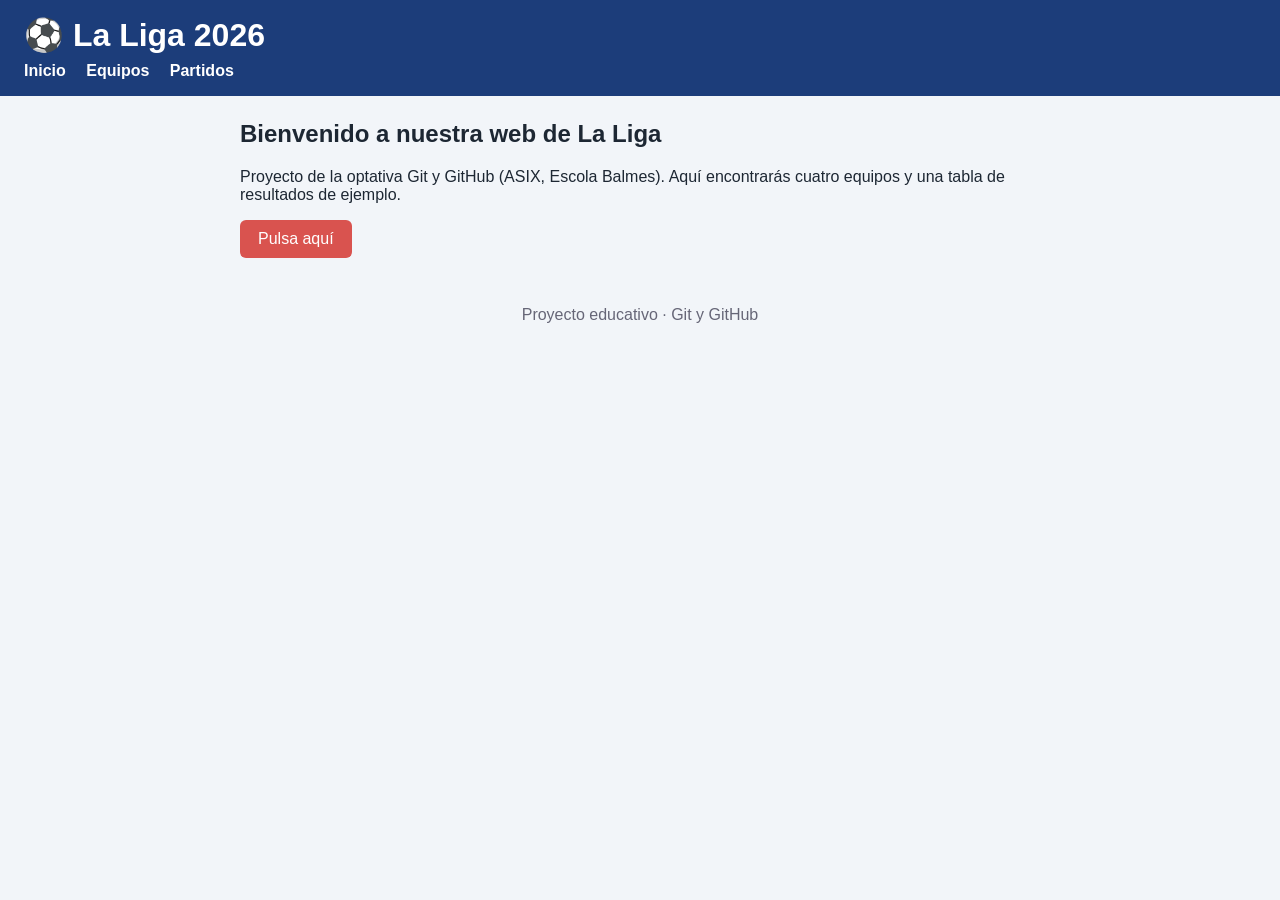
<file: index.html>
<!DOCTYPE html>
<html lang="es">
<head>
  <meta charset="UTF-8">
  <meta name="viewport" content="width=device-width, initial-scale=1">
  <title>La Liga · Inicio</title>
  <link rel="stylesheet" href="css/style.css">
</head>
<body>
  <header>
    <h1>⚽ La Liga 2026</h1>
    <nav>
      <a href="index.html">Inicio</a>
      <a href="equipos.html">Equipos</a>
      <a href="partidos.html">Partidos</a>
    </nav>
  </header>
  <main>
    <h2>Bienvenido a nuestra web de La Liga</h2>
    <p>Proyecto de la optativa Git y GitHub (ASIX, Escola Balmes). Aquí encontrarás cuatro equipos y una tabla de resultados de ejemplo.</p>
    <button id="btn-mensaje">Pulsa aquí</button>
    <p id="mensaje"></p>
  </main>
  <footer>Proyecto educativo · Git y GitHub</footer>
  <script src="js/script.js"></script>
</body>
</html>
</file>
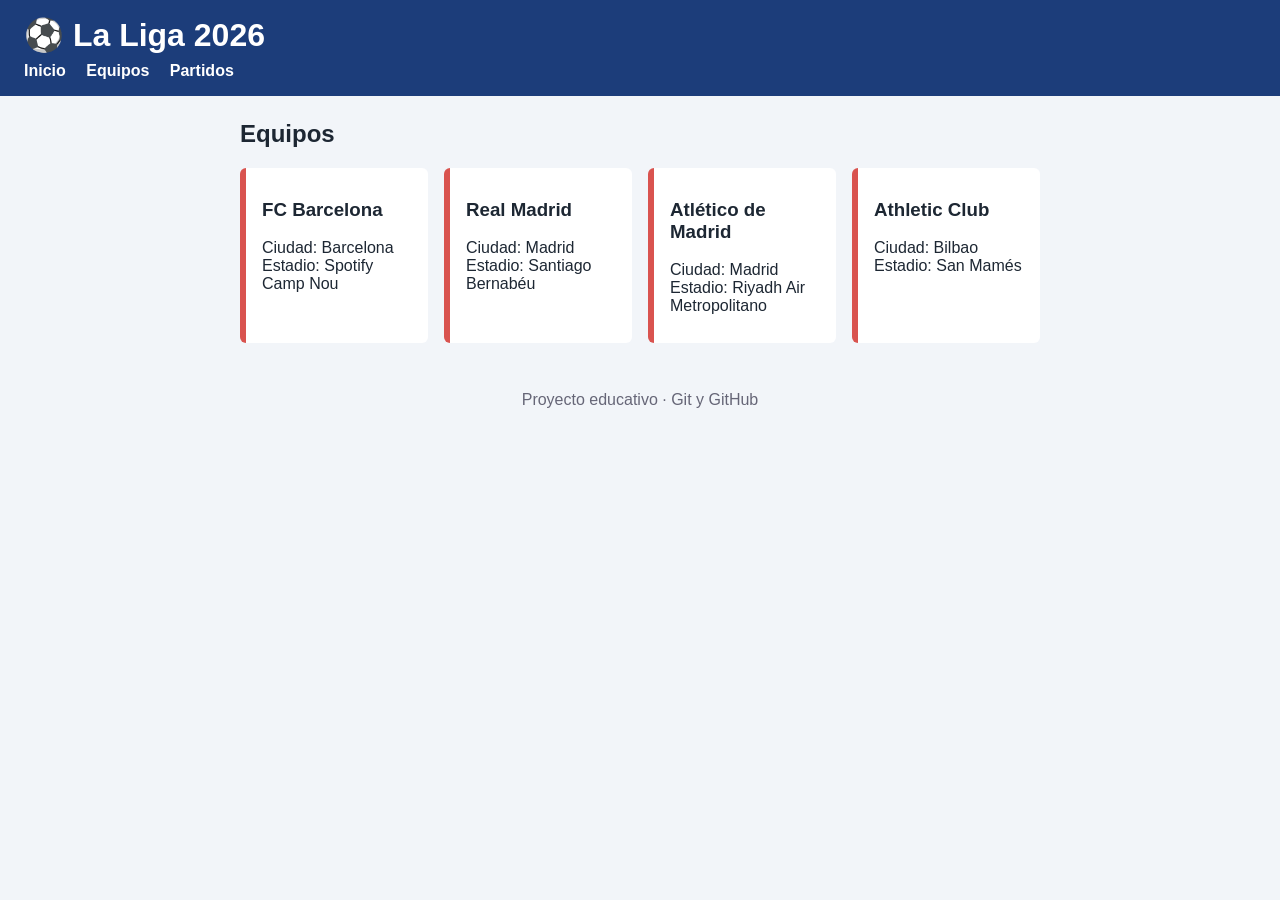
<file: equipos.html>
<!DOCTYPE html>
<html lang="es">
<head>
  <meta charset="UTF-8">
  <meta name="viewport" content="width=device-width, initial-scale=1">
  <title>La Liga · Equipos</title>
  <link rel="stylesheet" href="css/style.css">
</head>
<body>
  <header>
    <h1>⚽ La Liga 2026</h1>
    <nav>
      <a href="index.html">Inicio</a>
      <a href="equipos.html">Equipos</a>
      <a href="partidos.html">Partidos</a>
    </nav>
  </header>
  <main>
    <h2>Equipos</h2>
    <div class="tarjetas">
      <article class="tarjeta"><h3>FC Barcelona</h3><p>Ciudad: Barcelona<br>Estadio: Spotify Camp Nou</p></article>
      <article class="tarjeta"><h3>Real Madrid</h3><p>Ciudad: Madrid<br>Estadio: Santiago Bernabéu</p></article>
      <article class="tarjeta"><h3>Atlético de Madrid</h3><p>Ciudad: Madrid<br>Estadio: Riyadh Air Metropolitano</p></article>
      <article class="tarjeta"><h3>Athletic Club</h3><p>Ciudad: Bilbao<br>Estadio: San Mamés</p></article>
    </div>
  </main>
  <footer>Proyecto educativo · Git y GitHub</footer>
</body>
</html>
</file>
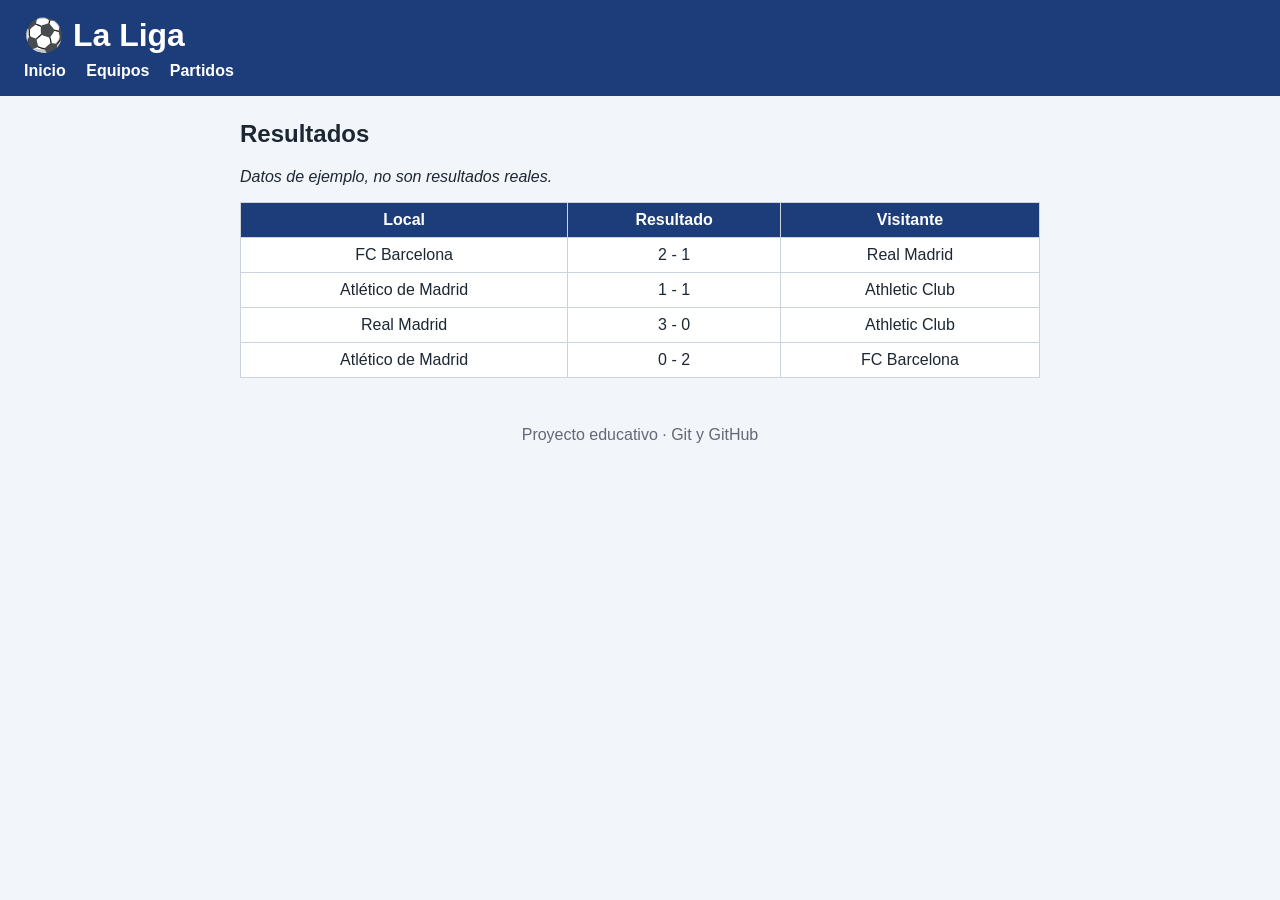
<file: partidos.html>
<!DOCTYPE html>
<html lang="es">
<head>
  <meta charset="UTF-8">
  <meta name="viewport" content="width=device-width, initial-scale=1">
  <title>La Liga · Partidos</title>
  <link rel="stylesheet" href="css/style.css">
</head>
<body>
  <header>
    <h1>⚽ La Liga</h1>
    <nav>
      <a href="index.html">Inicio</a>
      <a href="equipos.html">Equipos</a>
      <a href="partidos.html">Partidos</a>
    </nav>
  </header>
  <main>
    <h2>Resultados</h2>
    <p><em>Datos de ejemplo, no son resultados reales.</em></p>
    <table>
      <thead><tr><th>Local</th><th>Resultado</th><th>Visitante</th></tr></thead>
      <tbody>
        <tr><td>FC Barcelona</td><td>2 - 1</td><td>Real Madrid</td></tr>
        <tr><td>Atlético de Madrid</td><td>1 - 1</td><td>Athletic Club</td></tr>
        <tr><td>Real Madrid</td><td>3 - 0</td><td>Athletic Club</td></tr>
        <tr><td>Atlético de Madrid</td><td>0 - 2</td><td>FC Barcelona</td></tr>
      </tbody>
    </table>
  </main>
  <footer>Proyecto educativo · Git y GitHub</footer>
</body>
</html>
</file>
<file: css/style.css>
body { font-family: Arial, Helvetica, sans-serif; margin: 0; background: #f2f5f9; color: #1d2733; }
header { background: #1c3d7a; color: #fff; padding: 16px 24px; }
header h1 { margin: 0 0 8px; }
nav a { color: #fff; margin-right: 16px; text-decoration: none; font-weight: bold; }
nav a:hover { text-decoration: underline; }
main { max-width: 800px; margin: 24px auto; padding: 0 16px; }
.tarjetas { display: grid; grid-template-columns: repeat(auto-fit, minmax(180px, 1fr)); gap: 16px; }
.tarjeta { background: #fff; border-left: 6px solid #d9534f; padding: 12px 16px; border-radius: 6px; }
table { width: 100%; border-collapse: collapse; background: #fff; }
th, td { border: 1px solid #ccd3dd; padding: 8px; text-align: center; }
th { background: #1c3d7a; color: #fff; }
button { background: #d9534f; color: #fff; border: 0; padding: 10px 18px; border-radius: 6px; cursor: pointer; font-size: 1rem; }
footer { text-align: center; color: #667; padding: 24px; }
</file>
